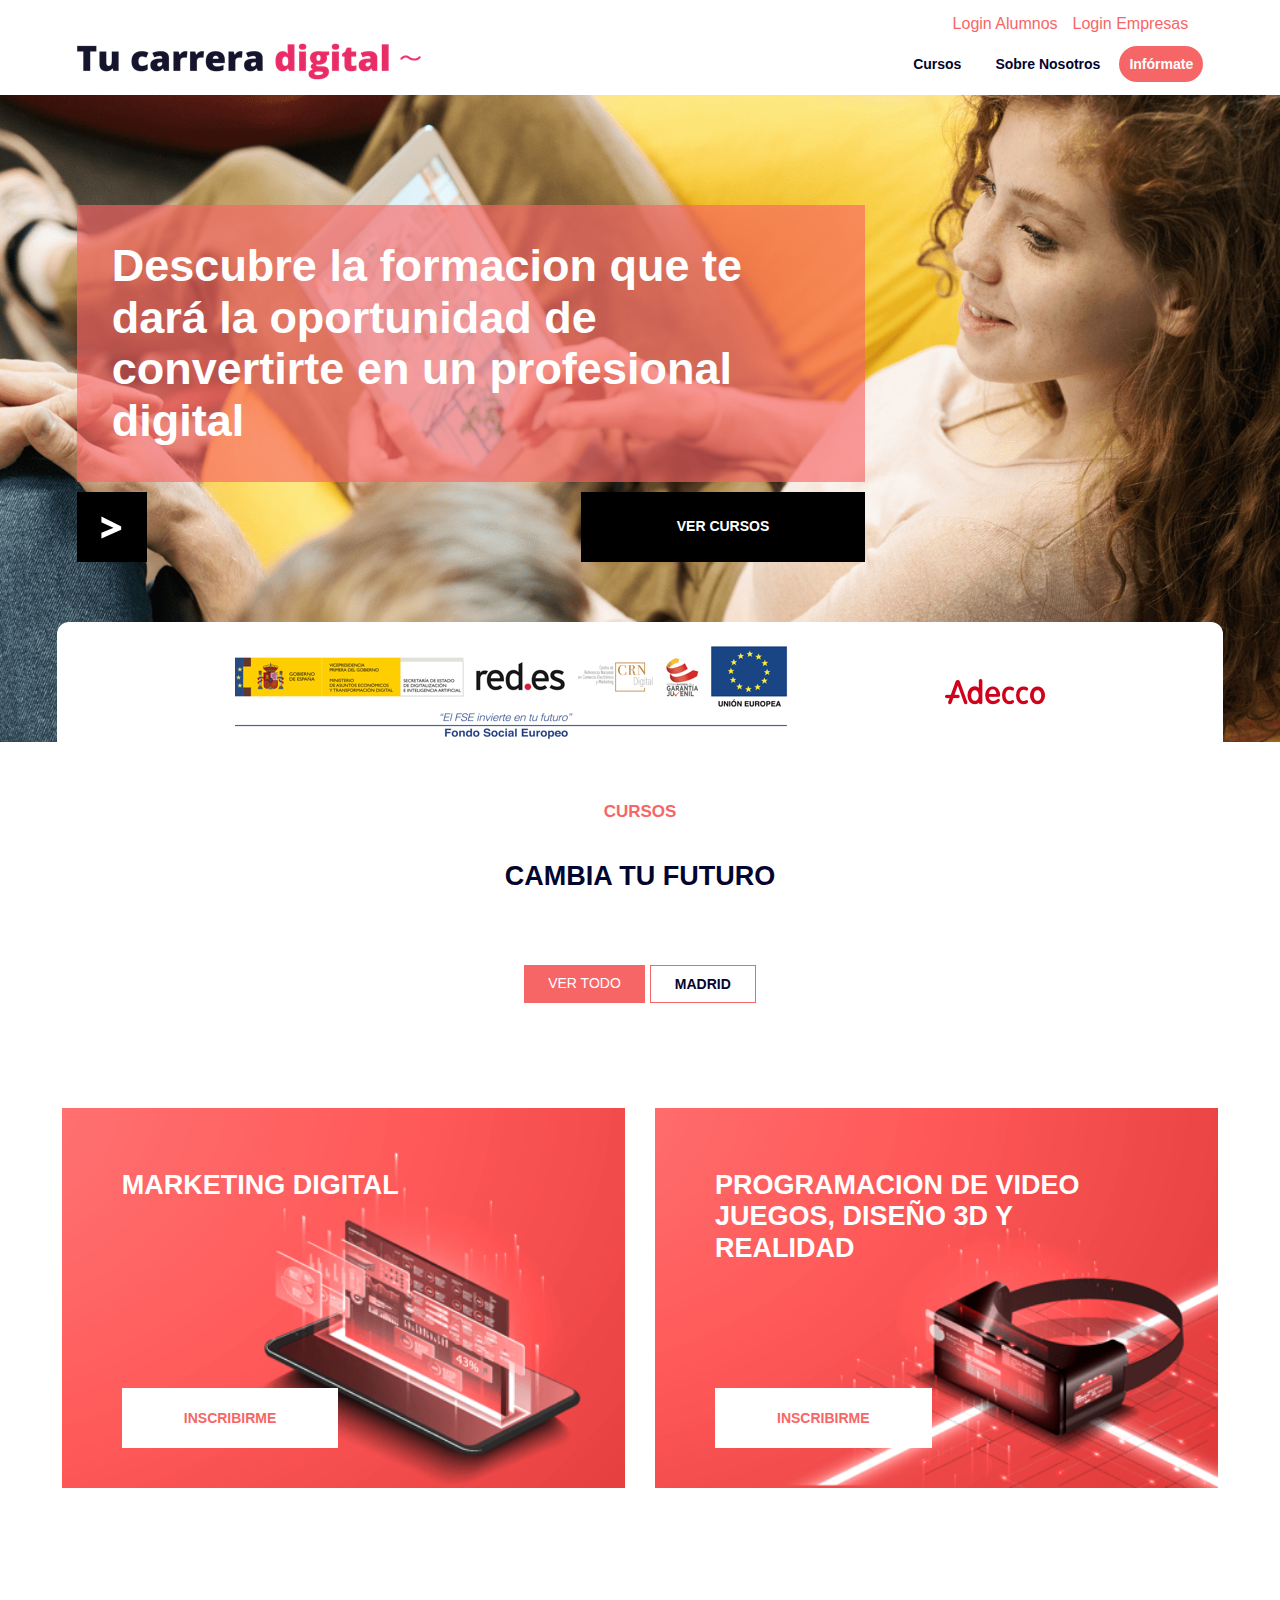
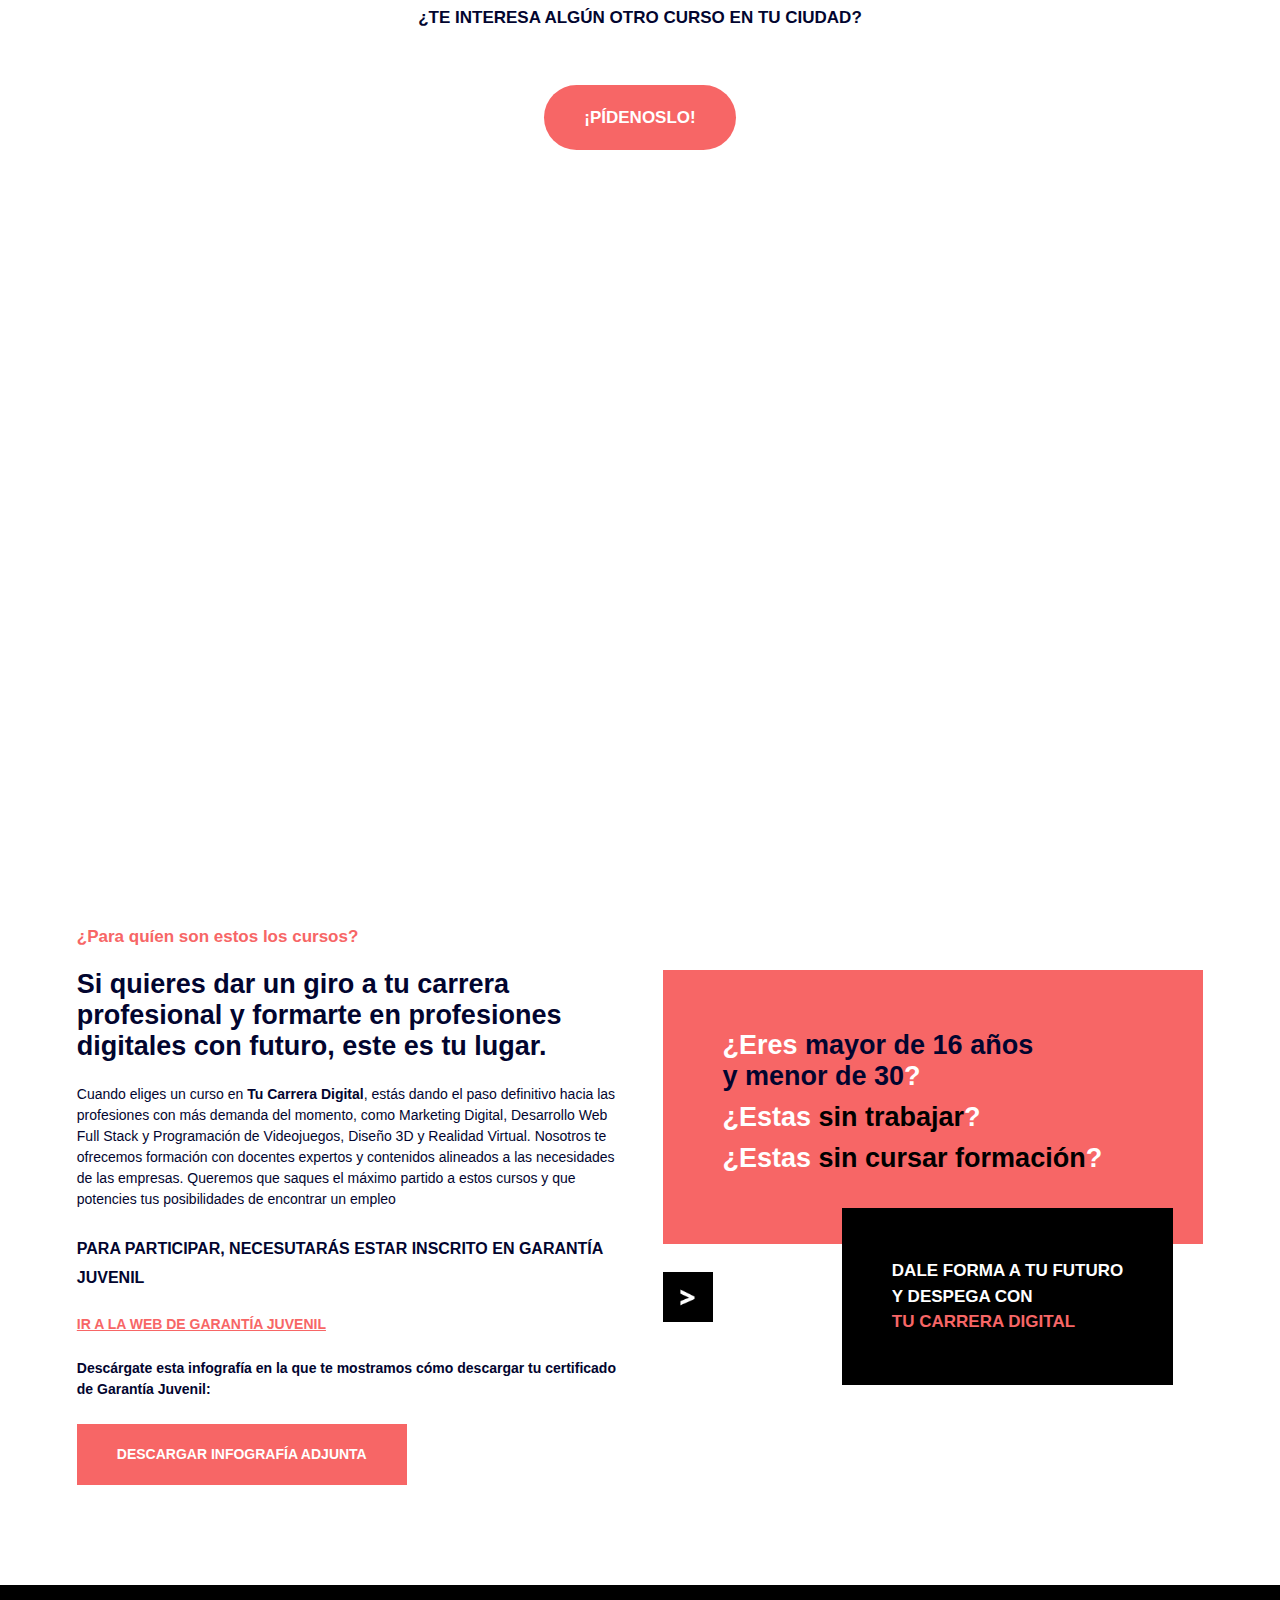
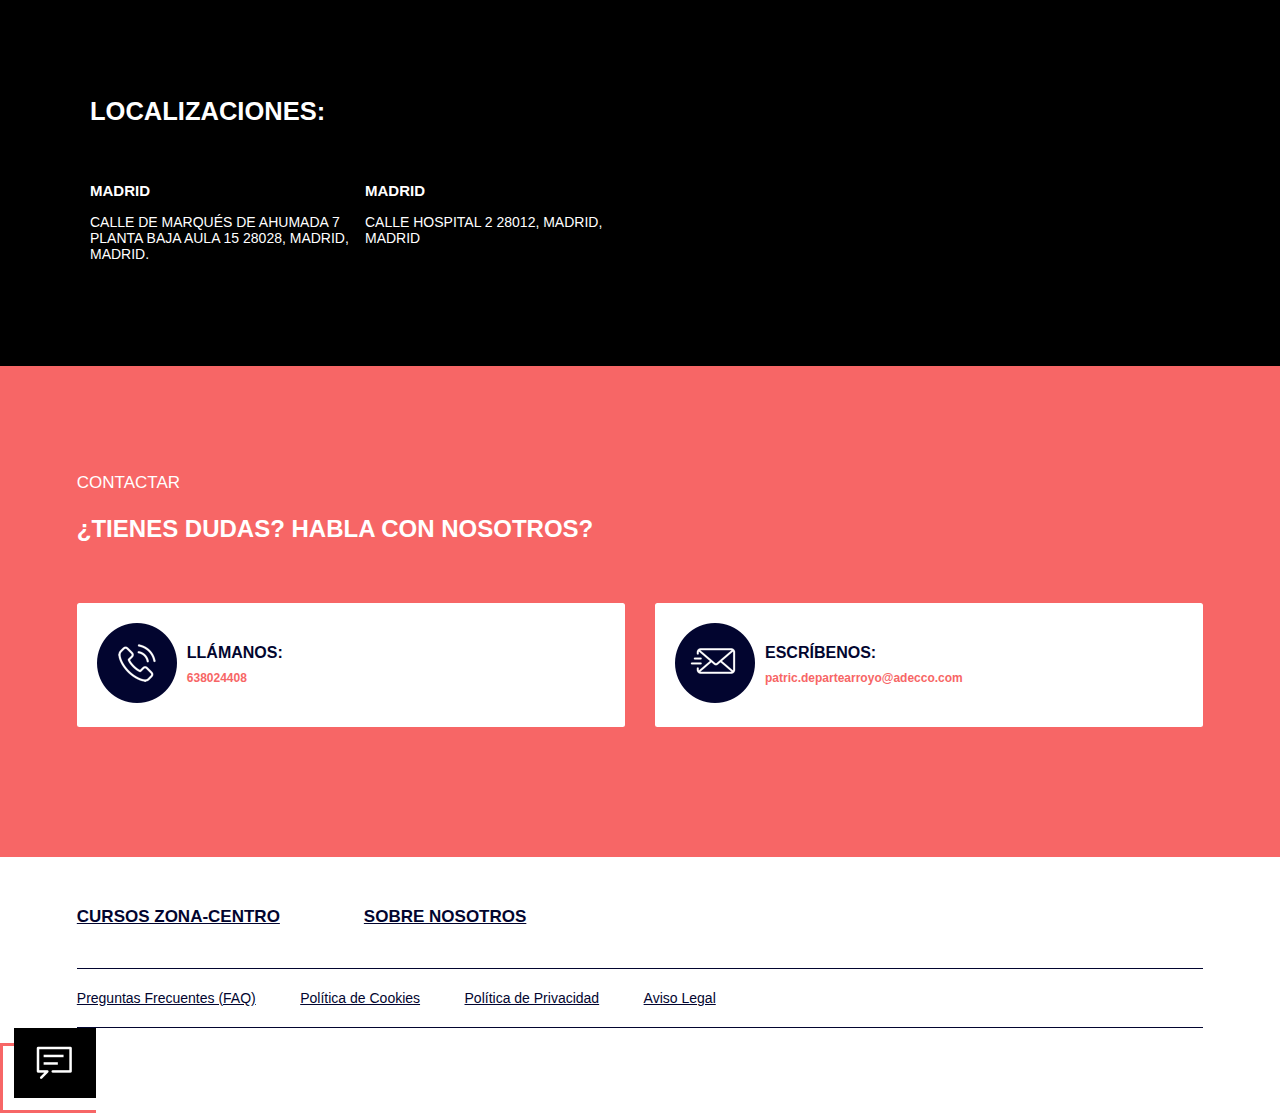
<file: ProyectoInicio/index.html>
<!DOCTYPE html>
<html lang="en">

<head>
    <meta charset="UTF-8">
    <meta name="viewport" content="width=device-width, initial-scale=1.0">

    <link rel="preload" href="./css/normalize.css" as="style">
    <link rel="stylesheet" href="./css/normalize.css">

    <!-- Ubicar el link de font antes para que pueda cargar  -->
    <!-- <link rel="preconnect" href="https://fonts.googleapis.com">
    <link rel="preconnect" href="https://fonts.gstatic.com" crossorigin>
    <link href="https://fonts.googleapis.com/css2?family=Lobster&display=swap" rel="stylesheet"> -->

    <link rel="preload" href="./css/style.css" as="style">
    <link rel="stylesheet" href="./css/style.css">

    <title>Tu Carrera Digital</title>

</head>

<body>

    <!-- <section class="seccionPrueba">
        <h3>Ejercicio de selectores</h3>
        <h5 class="h5azul">Ejercicio de selectores</h5>
        <p id="pRojo">Ejercicio de selectores</p>
    </section>
 -->
    <!-- <section class="cadenaDes">
        <h3 class="h3Uno">Prueba1</h3>
        <h3 id="h3Dos">Prueba2</h3>

        <h6>Prueba3</h6>
        
        <p>Prueba4</p>
        
        <img src="Img/Logo-Adecco.png" alt="">
        
        <a href="#">Prueba5</a>
        <a href="#">Prueba6</a>
        <a href="#">Prueba7</a>

    </section> -->

    <header class="sectionHeader contenedor">

        <div class="enlaceLogin ">
            <a href="https://exp014_20_ed_lote5.iformalia.es/Publico/Portal/htmls/AdeccoRedEs/LoginAlumno.aspx">Login
                Alumnos</a>
            <a href="https://exp014_20_ed_lote5.iformalia.es/Publico/Portal/htmls/AdeccoRedEs/LoginEmpresa.aspx">Login
                Empresas</a>
        </div>
        <div class="menuFoto">
            <a href="#"><img src="Img/Tu-carrera-digital-general.png" alt="Logo Tu carrera digital">
            </a>

        <div class="menuInicio">
            <a href="https://www.tucarreradigital.es/zona-centro#cursos">Cursos</a>
            <a href="https://www.tucarreradigital.es/sobre-nosotros">Sobre Nosotros</a>
            <a class="menuInforma" href="#">Infórmate</a>
        </div>
        </div>
    </header>

    <main class="fondoMain">

        <div class="contenedor sectionCursos">
            <div class="margenDerecho">
                <h1>
                    Descubre la formacion que te dará la oportunidad de convertirte en un profesional digital
                </h1>
                <div class="flexMain">
                    <img src="Img/ico-centro.png" alt="">
                    <a href="https://www.tucarreradigital.es/zona-centro#cursos">Ver Cursos</a>
                </div>
            </div>
        </div>

    </main>

    <section class="contenedor logosOficiales">
        <img src="Img/Logos-oficiales.png" alt="Logos oficiales">
        <img src="Img/Logo-Adecco.png" alt="">
    </section>


    <section class="contenedor sectionCursos">
        <h3> <strong> Cursos </strong></h3>
        <h2>Cambia tu futuro</h2>

        <div class="bCentros">
            <a class="bVerTodo" href="#">Ver todo</a>
            <a class="bMadrid" href="#">Madrid</a>
        </div>

        <div class="cursos">

            <div class="cMarketing">
                <h2>Marketing digital</h2>
                <div>
                    <a href="https://www.tucarreradigital.es/zona-centro/curso-marketing-digital#cursos">Inscribirme</a>
                </div>
            </div>
            <div class="cProgramacion">
                <h2>Programacion de video juegos, diseño 3D y realidad</h2>
                <div>
                    <a href="https://www.tucarreradigital.es/zona-centro/curso-marketing-digital#cursos">Inscribirme</a>
                </div>
            </div>

        </div>

    </section>

    <section class="interesCurso">
        <h3><strong>¿Te interesa algún otro curso en tu ciudad?</strong></h3>

        <div class="pidenoslo">
            <a href="#">¡Pídenoslo!</a>
        </div>
    </section>

    <section class="multimedia contenedor">
        <iframe width="1120" height="630" src="https://www.youtube.com/embed/SzZlMSDKE8o?si=P56NyAj420b8IZWx"
            title="YouTube video player" frameborder="0"
            allow="accelerometer; autoplay; clipboard-write; encrypted-media; gyroscope; picture-in-picture; web-share"
            allowfullscreen></iframe>
    </section>


    <section class="sectionInfo contenedor">
        <div class="paraQuienIzq">
            <h3>¿Para quíen son estos los cursos?</h3>

            <h2>Si quieres dar un giro a tu carrera profesional y formarte en profesiones digitales con futuro, este es
                tu lugar.
            </h2>
            <p>Cuando eliges un curso en <b>Tu Carrera Digital</b>, estás dando el paso definitivo hacia las profesiones
                con más demanda del momento, como Marketing Digital, Desarrollo Web Full Stack y Programación de
                Videojuegos, Diseño 3D y Realidad Virtual. Nosotros te ofrecemos formación con docentes expertos y
                contenidos alineados a las necesidades de las empresas. Queremos que saques el máximo partido a estos
                cursos y que potencies tus posibilidades de encontrar un empleo
            </p>
            <h4>Para participar, necesutarás estar inscrito en garantía juvenil</h4>
            <a href="https://www.sepe.es/HomeSepe/Personas/encontrar-trabajo/Garantia-Juvenil/que-es-garantia-juvenil">Ir
                a la web de garantía juvenil</a>
            <h5>Descárgate esta infografía en la que te mostramos cómo descargar tu certificado de Garantía Juvenil:
            </h5>
            <a class="botonInfografia" href="https://www.tucarreradigital.es/assets/Infografia-S.G.J.pdf">Descargar
                infografía adjunta</a>
        </div>

        <div class="paraQuienDer">
            <div class="paraSuperior">
                <h2>¿Eres <span class="desAzul"> mayor de 16 años <br>y menor de 30</span>?</h2>
                <h2>¿Estas <span> sin trabajar</span>?</h2>
                <h2>¿Estas <span> sin cursar formación</span>?</h2>
            </div>
            <div class="paraInferior">
                <img src="./Img/ico-centro.png" alt="">
                <h2>Dale forma a tu futuro <br> y despega con <br><span>tu carrera digital</span></h2>
            </div>
        </div>

    </section>


    <section class="localizaciones contenedor">
        <div class="textoLocaliza">
            <h2>Localizaciones:</h2>
        </div>
        <div class="direcciones">
            <div class="direcA">
                <h3>Madrid</h3>
                <p>Calle de Marqués de Ahumada 7 <br>planta baja aula 15 28028, Madrid,<br> Madrid.</p>
            </div>

            <div class="direcB">
                <h3>Madrid</h3>
                <p>Calle Hospital 2 28012, Madrid,<br>Madrid</p>
            </div>
        </div>

    </section>

    <section class="contacto">
        <div class="contenedor">
            <h3>Contactar</h3>
            <h2>¿Tienes dudas? Habla con nosotros?</h2>
            <div class="datosContacto">
                <div class="datoTel">
                    <div>
                        <img src="Img/ico-TLF.png" alt="telefono">
                    </div>
                    <div>
                        <h4>Llámanos:</h4>
                        <a href="#">638024408</a>
                    </div>
                </div>
                <div class="datoCorreo">
                    <div>
                        <img src="Img/ico-EMAIL.png" alt="email">
                    </div>
                    <div>
                        <h4>Escríbenos:</h4>
                        <a href="#">patric.departearroyo@adecco.com</a>
                    </div>
                </div>
            </div>
        </div>
    </section>

    <footer class="pieDePagina contenedor">
        <div class="zonaNosotros">
            <a href="#">Cursos Zona-Centro</a>
            <a href="https://www.tucarreradigital.es/sobre-nosotros">Sobre nosotros</a>
        </div>

        <div class="final">
            <a href="https://www.tucarreradigital.es/preguntas-frecuentes">Preguntas Frecuentes (FAQ)</a>
            <a href="https://www.tucarreradigital.es/zona-centro/politica-de-cookies">Política de Cookies</a>
            <a href="https://www.tucarreradigital.es/zona-centro/politica-de-privacidad">Política de Privacidad</a>
            <a href="https://www.tucarreradigital.es/zona-centro/aviso-legal">Aviso Legal</a>
        </div>
    </footer>
    <!-- <form action="">
        <fieldset>
            <legend>Titulo del formulario</legend>

            <label for="">Nombre y Apellidos:</label>
            <input type="text" placeholder="Escribe aquí tu nombre" required>

            <label for="">Telefono:</label>
            <input type="tel" placeholder="Tu numero aquí">

            <label for="">Email:</label>
            <input type="email" placeholder="Tu email">

            <input type="submit" value="Enviar">


        </fieldset>
    </form> -->


    <a href="#">
        <img src="Img/CTA-informate.png" alt="">
    </a>

</body>

</html>
</file>
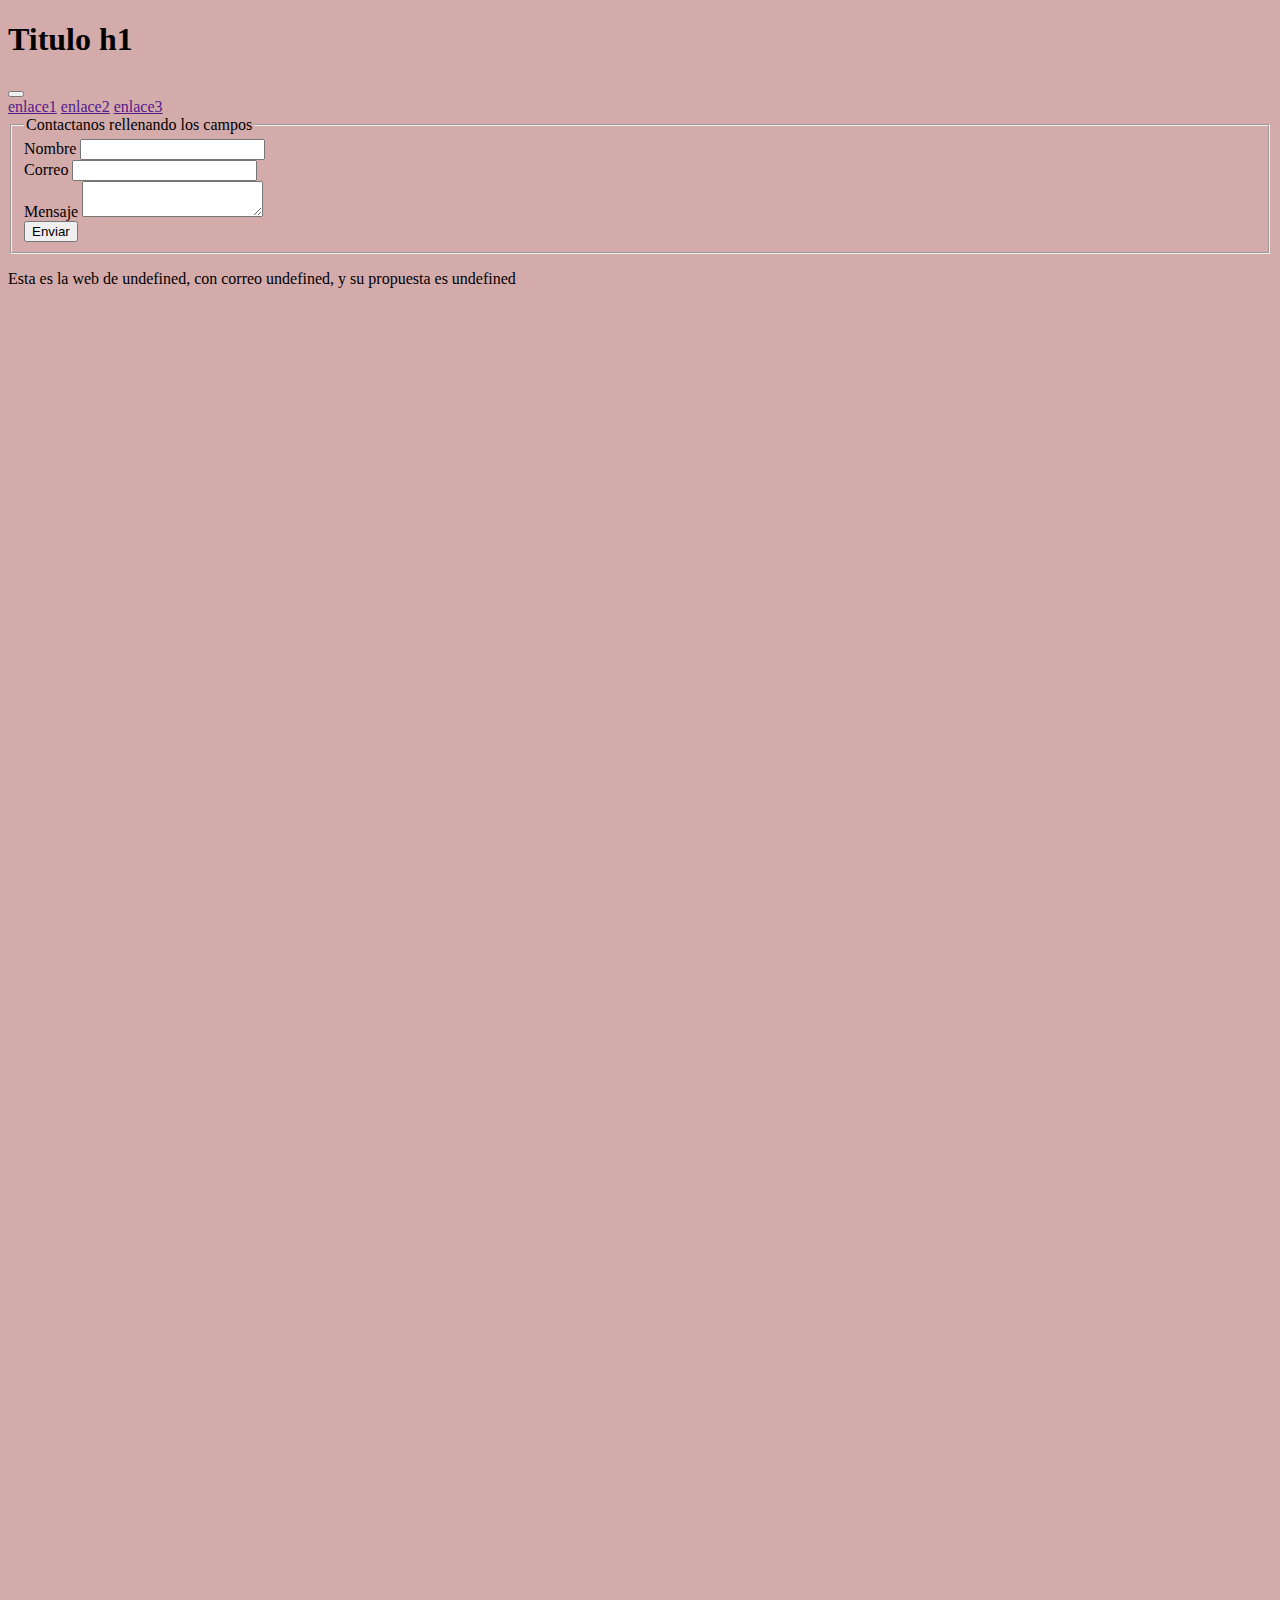
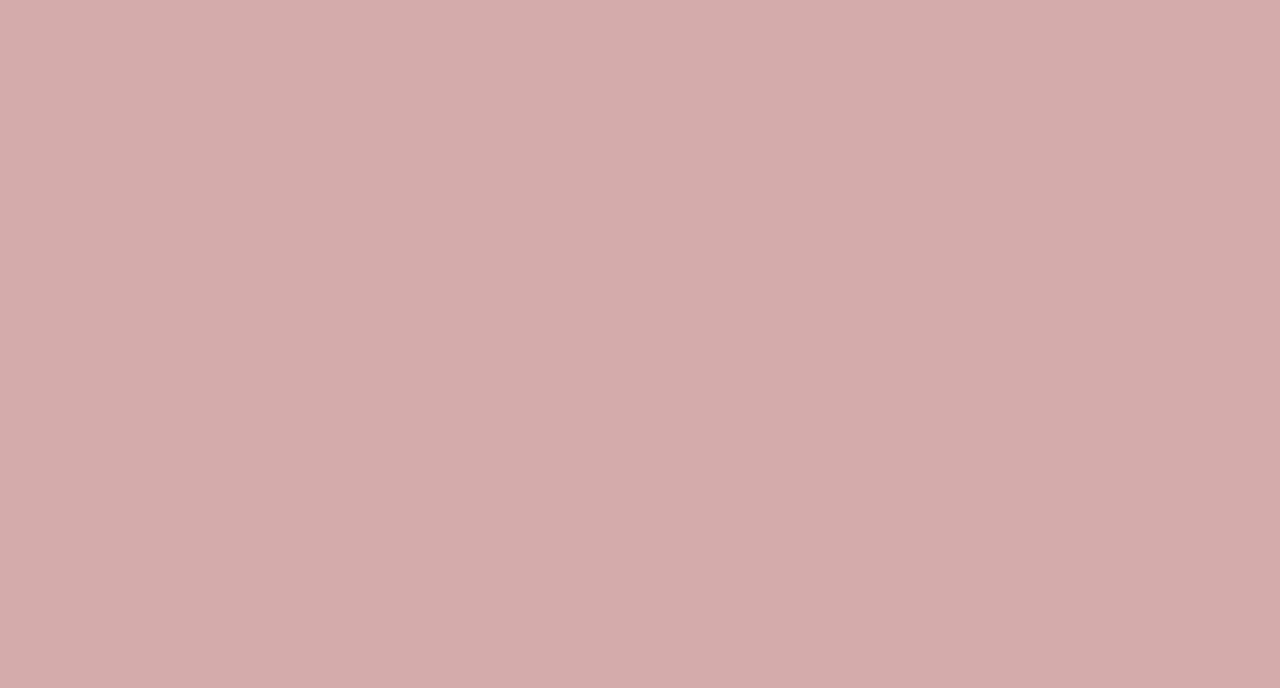
<file: proyectoJavaScript/index.html>
<!DOCTYPE html>
<html lang="en">
<head>
    <meta charset="UTF-8">
    <meta name="viewport" content="width=device-width, initial-scale=1.0">
    
    <link rel="preload" href="style.css" as="style">
    <link rel="stylesheet" href="style.css">

    <title>Document</title>

</head>
<body>

    <section class="seccionP">
        <h1>Titulo h1</h1>
        <button id="botonP" class="botonClase"></button>
        <div class="navP">
            <a class="enlace" href=""> enlace1</a>
            <a class="enlace" href=""> enlace2</a>
            <a class="enlace" href=""> enlace3</a>
        </div>
    </section>
  <!-- FIELDSET AGRUPA TODO EL CONTENIDO DEL FORMULARIO  -->
    <form action="">
        <fieldset>  
            <legend>Contactanos rellenando los campos</legend>
        <div>
        <div>
        <label for="">Nombre</label>
        <input id="Nombre" type="text">
        </div>
        <div>
        <label  for="">Correo</label>
        <input id="Correo" type="email">
        </div>
        <div>
        <label for="">Mensaje</label>
        <textarea id="Mensaje"></textarea>
        </div>
        <div>
        <input type="submit" value="Enviar">
        </div>
        </div>
        </fieldset>
    </form>

    <p class="parrafo"></p>

    <!-- <a href="#" id="boton">BOTON NOTIFICACIONES</a> -->
    <!-- <script src="./js/01-variables.js"></script> -->
    <!-- <script src="./js/02-tiposDeDatos.js"></script> -->
    <!-- <script src="./js/03-objetos.js"></script> -->
    <!-- <script src="./js/04-arrays.js"></script> -->
    <!-- <script src="./js/05-funciones.js"></script> -->
    <!-- <script src="./06-estructuras-control.js"></script> -->
    <!-- <script src="./07-ejercicios-funciones.js"></script> -->
    <!-- <script src="./08-forEach-map-this.js"></script> -->
    <!-- <script src="./js/09-poo.js"></script> -->
    <!-- <script src="./js/10-promesas.js"></script> -->
    <!-- <script src="./js/11-fetch-api.js"></script> -->
    <!-- <script src="./js/12-dom.js"></script> -->
    <script src="./js/13-eventos.js"></script>
    
</body>
</html>
</file>
<file: ProyectoInicio/css/style.css>
/* ESTILOS GENERICOS */

:root{
    --tonoRosa:#F76666;
    --tonoOscuro:#02052F;
    --fuentePrincipal: 'Open Sans', sans-serif;
    --fuenteBotonoes: "DinBold", sans-serif;
}
/*ESTO ME PERMITE CONSEGUIR 10 PX = 1REM
SIN ESO 16 PX = 1REM html+body fontsize*/
html{
    font-size: 62.5%;
}

body{
    font-size: 16px;
}

@media (min-width:1140px){
    .contenedor{
        max-width: 88%;
        margin: 0 auto;
    }
}

@media(max-width:1140px) and (min-width:768px){
    .contenedor{
        max-width: 80%;
        margin: 0 auto;
    }
}
@media(max-width:768px){
    .contenedor{
        max-width: 90%;
        margin: 0 auto;
    }
}

/* ESTILOS PARA EL MAIN */

.fondoMain{
    background-image: url(../Img/11641893944_banner_zona_centro.png);
    background-size: cover;
    background-position: top left;
    padding: 80px 0 180px 0;
}
.margenDerecho{
    margin-right: 30%;
}

@media(max-width:1140px){
    .margenDerecho{
        margin-right: 0;
    }
}

h1{
    background-color: rgba(248,102,102,0.65);
    font-family: var(--fuentePrincipal);
    font-weight: 800;
    font-size: 4.5rem;
    margin-bottom: 10px;
    padding: 35px;
    color: white;  
}

@media (max-width:768px) {
    h1{font-size: 3.5rem;}
}

.fondoMain a{
    background-color: black;
    color: white;
    border: 2px solid black;
    padding: 24px 94px;
    font-family: var(--fuenteBotonoes);
    text-transform: uppercase;
    text-decoration: none;
    font-size: 1.4rem;
    font-weight: 700;
}

@media(max-width:768px){
    .fondoMain a{ padding: 24px 70px;}
}

.flexMain{
    display: flex;
    flex-direction: row;
    justify-content: space-between;
}
.flexMain img{
    margin-right: 10px;
}
.flexMain a:hover{
    background-color: white;
    color: var(--tonoRosa);
    border-color: var(--tonoRosa);
}
/* ESTILOS PARA LA IMAGEN DE CORPORACIONES */
.logosOficiales{
    background-color: white;
    display: flex;
    justify-content: space-evenly;
    align-items: center;
    padding: 20px;
    margin-top: -120px;
    border-radius: 12px;
}

@media(max-width:1140px) and (min-width:768px){
    [src="Img/Logos-oficiales.png"]{
        max-width: 70%;
    }
    [src="Img/Logo-Adecco.png"]{
        max-width: 30%;
    }
}

@media(max-width:768px){
    .logosOficiales{
        flex-direction: column;
        justify-content: center;
        align-items: center;
    }
    .logosOficiales img{
        padding: 20px;
    }
    [src="Img/Logos-oficiales.png"]{
        max-width: 100%;
    }
    [src="Img/Logo-Adecco.png"]{
        max-width: 100%;
    }
}
/* ESTILOS SECCION CURSOS */
.sectionCursos h3{
    text-align: center;
    color: var(--tonoRosa);
    text-transform: uppercase;
    font-family: var(--fuentePrincipal);
    font-weight: 800;
    font-size: 1.7rem;
    margin: 40px 0px;
}
.sectionCursos>h2{
    text-align: center;
    color: var(--tonoOscuro);
    font-family: var(--fuentePrincipal);
    text-transform: uppercase;
    font-weight: 800;
    font-size: 2.7rem;
    padding-bottom: 50px;
}
.bCentros{
    display: flex;
    justify-content: center;
    margin-bottom: 105px;
}
.bVerTodo{
    background-color: var(--tonoRosa);
    color: white;
    text-decoration: none;
    text-transform: uppercase;
    font-size: 1.4rem;
    padding: 10px 24px;
    font-family: var(--fuentePrincipal);
    border-color: var(--tonoRosa);
    margin-right: 0.5rem;
    
}
.bMadrid{
    background-color: white;
    text-decoration: none;
    text-transform: uppercase;
    padding: 10px 24px;
    font-weight: bold;
    font-size: 1.4rem;
    border: 1px solid;
    border-color: var(--tonoRosa);
    color: var(--tonoOscuro);
    font-family: var(--fuentePrincipal);
}
.cursos{
    display: flex;
    justify-content: space-between;
    margin-bottom: 120px;
    margin-right: -15px;
    margin-left: -15px;
}
/* MOVIL */
@media(max-width:768px){
   .cursos{
    flex-direction: column;
   }
}
.cursos>div{
    flex: 2;
    max-width: 50%;    
    background-size: cover;
    background-position: right;
    background-repeat: no-repeat;
    min-height: 300px;
    color: white;
    font-family: var(--fuentePrincipal);
    text-transform: uppercase;
    padding: 40px 60px;
    font-weight: 700; 
    display: flex;
    flex-direction: column;
    justify-content: space-between; 
}
/* MOVIL */
@media(max-width:768px){
    .cursos>div{
        padding: 20px 30px;
        margin-right: 0;
        margin-left: 0;
        margin-bottom: 15px;
        margin-top: 15px;
        max-width: 100%;
    }
}
/* TABLET */
@media(max-width:1140px){
    .cursos>div{
        padding: 20px 30px;
    }
}

.cursos div h2 {
    font-size: 2.7rem;
    margin-bottom: 22px; 
}

.cursos div a{
    color: var(--tonoRosa);
    font-size: 1.4rem;
    text-decoration: none;
    text-transform: uppercase;
    background-color: white;
    border: 2px solid white;
    padding: 20px 60px;
    display: inline-block;
}
.cursos a:hover{
    background-color: var(--tonoRosa);
    color: white;
}
.cMarketing{
    background-image: url(../Img/Curso-marketing-digital-centro.png);
    margin-right: 15px; 
}
.cProgramacion{
    background-image: url(../Img/Curso-programacion-videojuegos-centro.png);
    margin-left: 15px;
}
/* MOVIL */
@media(max-width:768px){
   .cMarketing{margin-right:0;}
   .cProgramacion{margin-left: 0;}
}
/* ESTILOS SECCION PIDENOSLO */
.interesCurso{
    padding-bottom: 60px;
    font-weight: 400;
}

.interesCurso div{
    display: flex;
    justify-content: center;
}
.interesCurso h3{
  font-family: var(--fuentePrincipal);
  text-align: center;
  color: var(--tonoOscuro);
  text-transform: uppercase;
  font-size: 1.7rem;
  padding-bottom: 40px;
  font-weight: 800;
}

.pidenoslo a{
    /* text-align: center; no aplica por no ser text */
    text-transform: uppercase;
    text-decoration: none;
    font-weight: 700;
    font-size: 1.7rem;
    color: white;
    background-color: var(--tonoRosa);
    padding: 20px 40px;
    font-family: var(--fuentePrincipal);
    border-radius: 96px;
    display: inline-block;
    line-height: 1.5;
}
.pidenoslo a:hover{
    background-color: var(--tonoOscuro);
    text-decoration: underline;
}
/* VIDEO */
.multimedia{
    display: flex;
    justify-content: center;
    margin-bottom: 70px;
}
/* TABLET Y MOVIL */
@media (max-width:1140px) {
    .multimedia iframe{
            width: 100%;
            height: 350px;
    }
}
@media (max-width:768px) {
    .multimedia iframe{
            width: 100%;
            height: 200px;
    }
}
/* ESTILOS SECCION PARA QUIEN SON ESTOS CURSOS */
.sectionInfo{
    display: flex;
    flex-direction: row;
    margin-bottom: 100px;
 }

 @media (max-width:1140px) {
    .sectionInfo{
        display: flex;
        flex-direction: column;
    }
 }

.sectionInfo>div{
    flex: 1;
    max-width: 50%;
}

@media (max-width:1140px){
    .sectionInfo>div{
        flex: 1;
        max-width: 100%;
    }
}
.paraQuienIz{
    margin-right: 15px;
}
.paraQuienIzq h3{
    font-family: var(--fuentePrincipal);
    color: var(--tonoRosa);
    font-weight: 600;
    font-size: 1.7rem;
}

.paraQuienIzq h2{
    font-size: 2.7rem;
    font-family: var(--fuentePrincipal);
    font-weight: 800;
    color: var(--tonoOscuro);
    margin-bottom: 22px;
}

.paraQuienIzq p{
    font-family: var(--fuentePrincipal);
    font-size: 1.4rem;
    font-weight: 400;
    margin-bottom: 25px;
    line-height: 1.5;
    color: var(--tonoOscuro);
} 

.paraQuienIzq h4{
    color: var(--tonoOscuro);
    font-family: var(--fuentePrincipal);
    text-transform: uppercase;
    font-weight: 800;
    size: 1.5rem;
    line-height: 1.8;
}

.paraQuienIzq a{
    color: var(--tonoRosa);
    font-family: var(--fuentePrincipal);
    text-transform: uppercase;
    line-height: 1.5;
    font-size: 1.4rem;
    font-weight: 700;
}
.paraQuienIzq h5{
    font-family: var(--fuentePrincipal);
    font-size: 1.4rem;
    font-weight: 800;
    color: var(--tonoOscuro);
    line-height: 1.5;
    
}

.paraQuienIzq .botonInfografia{
    background-color: var(--tonoRosa);
    color: white;
    text-decoration: none;
    padding: 20px 40px;
    display: inline-block;
}

.paraQuienDer{
    display: flex;
    flex-direction: column;
    margin-left: 45px;
    margin-top: 60px;
}

.paraSuperior{
    font-family: var(--fuentePrincipal);
    background-color: var(--tonoRosa);
    padding: 60px 60px;
}

.paraSuperior h2{
    font-size: 2.7rem;
    font-family: var(--fuentePrincipal);
    font-weight: 800;
    color: white;
    margin-top: 0;
    margin-bottom: 10px;
}

.paraSuperior .desAzul{color: var(--tonoOscuro);}

.paraSuperior span{color: black;}

.paraInferior{
    display: flex;
    justify-content: space-between;
    align-items: center;
    margin-top: -50px;
    margin-right: 30px; 
}

.paraInferior h2{
    font-family: var(--fuentePrincipal);
    background-color: black;
    text-transform: uppercase;
    color: white;
    padding: 50px;
    font-size: 1.7rem;
    line-height: 1.5;
}

.paraInferior img{
    width: 50px;
    height: 50px;
}

@media (max-width:768px) {
    .paraQuienDer{
        margin-left: 20px;
        width: 90%;
    }
    .paraSuperior h2{
        font-size: 2.4rem;
    }
    .paraInferior{
        display: grid;
        grid: 1fr/1fr 1fr;
        margin-top: -50px;
    }
    .paraInferior h2{
        padding: 45px 30px;
        font-size: 1.2rem;
        line-height: 1.2;
    }  
}

.paraInferior span{
    color:var(--tonoRosa);
}

/* ESTILOS LOCALIZACIONES */
.localizaciones{
    background-color: black;
    color: white;
    text-transform: uppercase;
    font-family: var(--fuentePrincipal);
    padding: 90px;
}
.textoLocaliza{
    font-weight: 700;
    line-height: 1.2;
    font-size: 1.7rem;
    margin-bottom: 40px;
}

/* .direcciones{
display: flex;
} */
.direcciones h3{
    font-size: 1.5rem;
}
.direcciones p{
    font-weight: 100;
    font-size: 1.4rem ;
}
/* EDICION! cambio flex x grid
    .direcA{
    flex: 1;
    max-width: 25%;
}
.direcB{
    flex: 1;
    max-width: 25%;
} */
.direcciones{
    display: grid;
    grid-template-columns: repeat(4,1fr);
}

 @media (max-width:1140px) {
    .direcciones{
        display: grid;
        grid-template-columns: repeat(2,1fr);
    }
}

@media(max-width:768px){
    .localizaciones{
        padding: 60px;
    }
    .localizaciones .direcciones{
        grid-template-columns: repeat(1,2fr);
    }
} 

/* ESTILOS CONTACTAR */
.contacto{
    background-color: var(--tonoRosa);
    padding-top: 90px;
    padding-bottom: 130px;
    font-family: var(--fuentePrincipal); 
}
.contacto h3{
    text-transform: uppercase;
    font-size: 1.7rem;
    margin-bottom: 22px;
    font-weight: 300;
    line-height: 1.2;
    color: white;
}
.contacto h2{
    font-weight: 800;
    font-size: 1.7;
    color: white;
    text-transform: uppercase;
    
}
.datosContacto{
    display: flex;
    justify-content: center;
    padding-top: 40px;
}

.datosContacto .datoTel{
    background-color: white; 
    flex: 1 ;
    max-width: 50%;
    padding: 20px;
    margin-right: 15px;
    border-radius: 0.25rem; 
    display: flex;
    justify-content: start;
}

.datosContacto .datoCorreo{
    background-color: white;
    flex: 1 ;
    max-width: 50%;
    padding: 20px; 
    margin-left: 15px;
    border-radius: 0.25rem;
    display: flex;
    justify-content: start;
    
}

@media (max-width:1140px) {
    .datosContacto{
        flex-direction: column;
    }
    .datosContacto .datoCorreo{
        flex: 1;
        max-width: 100%;
        margin-top: 15px;
        margin-left: 0;
        margin-right: 0;
    }
    .datosContacto .datoTel{
        max-width: 100%;
        max-width: 100%;
        margin-top: 15px;
        margin-left: 0;
        margin-right: 0;
    }
} 

.datosContacto img{
    margin-right: 1.0rem;
    width: 80px;
}



.datosContacto h4{
    text-transform: uppercase;
    color: var(--tonoOscuro);
    font-weight: 800;
    font-size: 1.6rem;
    margin-bottom: 5px;
}

.datosContacto a{
    color: var(--tonoRosa);
    text-decoration: none;
    font-weight: 800;
    font-size: 1.2rem;

}

/* ESTILOS FOOTER */
.pieDePagina{
display: flex;
flex-direction: column; 
color: #f3f3f5;
}
.zonaNosotros{
    padding-top: 50px;
    padding-bottom: 40px;
}
.zonaNosotros>a{
    margin-bottom: 22px;
    margin-right: 80px;
    font-size: 1.7rem;
    font-weight: 800;
    line-height: 1.2;
    color: var(--tonoOscuro);
    text-transform: uppercase;
    font-family: var(--fuentePrincipal);
}
.final{
    font-family: var(--fuentePrincipal);
    border-top: 1px solid var(--tonoOscuro);
    border-bottom: 1px solid var(--tonoOscuro) ;
    padding-top: 20px;
    padding-bottom: 20px;
}
.final a{
   font-size: 1.4rem;
   margin-right: 40px;
   color: var(--tonoOscuro);
}
@media (max-width:768px) {
    .final a{margin-right: 20px;}
}


/* ESTILOS HEADER */


.enlaceLogin{
    display: flex;
    justify-content: end;
    padding-top: 15px;
}
@media (max-width:1140px) {
    .enlaceLogin{
        display: flex;
        justify-content: center;
    }
}
.enlaceLogin a{
    font-family: var(--fuentePrincipal);
    color: var(--tonoRosa);
    text-decoration: none;
    font-weight: 400;
    margin-right: 15px;
}
.picTuCarreraDigital{
    padding-top: 20px;
    padding-bottom: 0;
}

.menuFoto{
    display: flex;
    justify-content:space-between;
    align-items: center;
    margin-bottom: 10px;
    margin-top: 10px;
}
@media (max-width:1140px) {
    .menuFoto{
        display: flex;
        flex-direction: column;
        margin-top: 20px;
    }
}

.menuInicio a{
    color: var(--tonoOscuro);
    font-size: 14px;
    font-weight: 700;
    font-family: var(--fuentePrincipal);
    text-decoration: none;
    padding: 15px;
    
}
@media (max-width:1140px) {
    .menuInicio{
        margin-bottom: 20px;
        margin-top: 20px;
    }
}

.menuInicio .menuInforma:hover{
    background-color: var(--tonoOscuro);
}

.menuInicio .menuInforma{
    background-color: var(--tonoRosa);
    padding: 10px;
    color: white;
    border-radius: 20px;
}
</file>
<file: proyectoJavaScript/style.css>
body{
    background-color: rgb(212, 171, 171);
    margin-bottom: 2000px;
}
</file>
